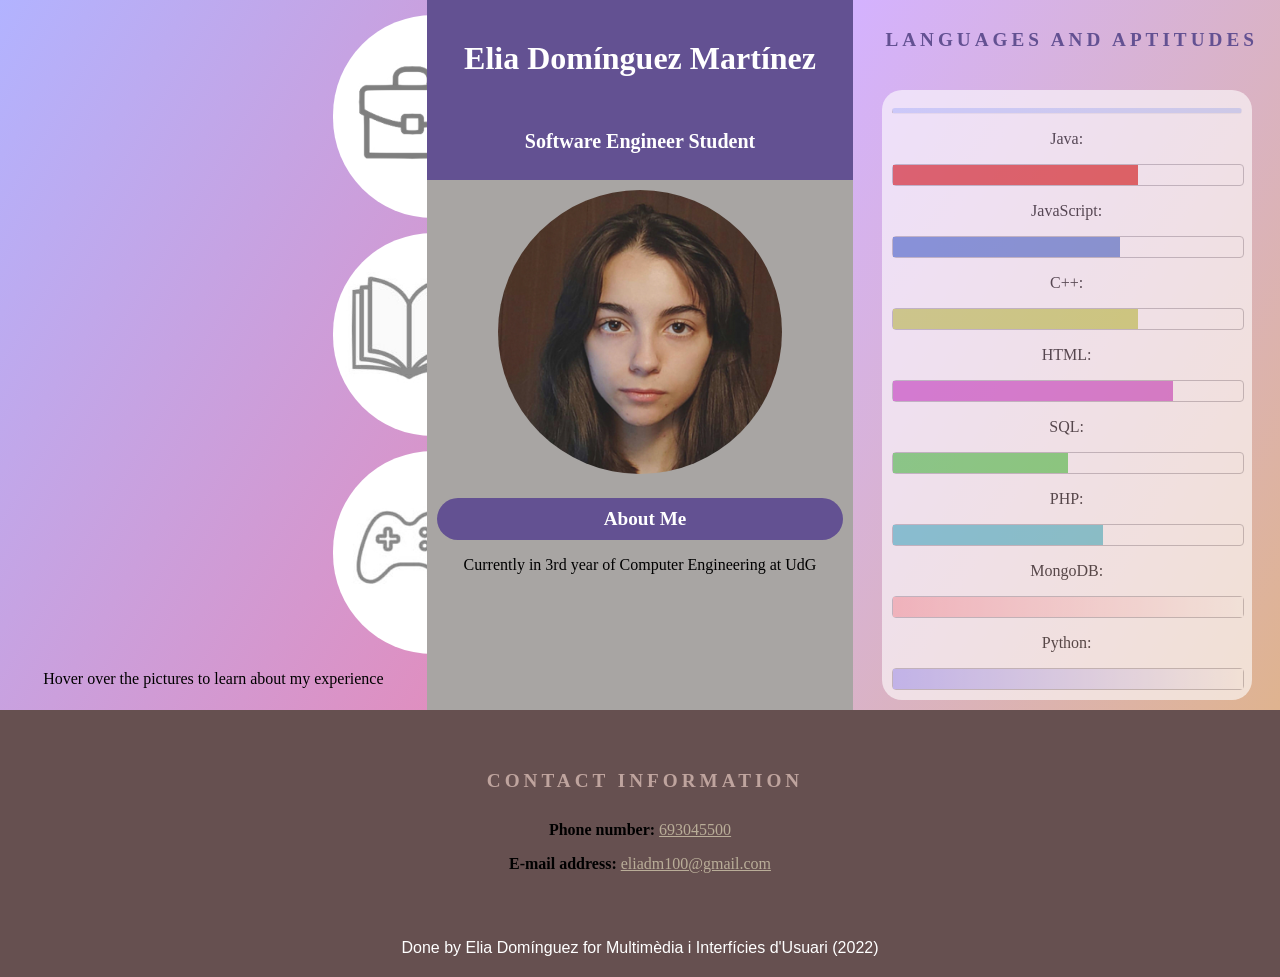
<file: index.html>
<!DOCTYPE html>
<html>
	<head>
		<title>CV Elia Dominguez</title>
		<link rel="stylesheet" type="text/css" href="style.css"> 
	</head>

	<div class="mainflex">
			<div class="smallflex" style="background-image: linear-gradient(to bottom right, rgb(178, 179, 255), rgb(223, 143, 192));">
					<div class="icon"style="background-color:white;background-image:url('work.jpg')">
						<p id="textart" ><br><b>Tots Hi Som:</b> Volunteer work as room assistant (2017-2020, Figueres)<br><br>
						<b>Acadèmia Fita:</b> Private maths, physics, technology and English tutor(2021-2022, Figueres)
						</p>
					</div>
					<div class="icon" style="background-color:white;background-image:url('book.jpg')">
						<p id="textbook"><br><br>Native Catalan Level<br>Native Spanish Level<br>C2 in English</p>
					</div>
					<div class="icon" style="background-color:white;background-image:url('game.jpg')">
						<p id="textgame"><br>Based in <b>Figueres</b><br>Open to learn new languages
							<br>Patience and responsability<br>OK with remote working
							<br>Currently working on a Spring Boot + Android project</p>
					</div>
				<p>Hover over the pictures to learn about my experience</p>
		</div>
	<div class="smallflex" style="background-color:rgb(168, 165, 163);">
			<h1>Elia Domínguez Martínez</h1>
			<h1 style="font-size:20px;height:30px;padding: 20px;">Software Engineer Student</h1>
			<img src="foto3.jpg" style="height:40%;"
			alt="Elia D" />
			<h2>About Me</h2>
			<p>Currently in 3rd year of Computer Engineering at UdG</p>
		
	</div>
		<div class="smallflex"style>		
			<div class="capsa" >
				<h3>LANGUAGES AND APTITUDES</h3>
				<div class="detalls"> <!-- aqui va la info de cadascuna de les aptituds -->
					<hr>
					<p>Java:</p>
					<div class="barrabuida"><div class="barraplena" style="width:70%; background-color: #df2c22;"></div></div>
					<p>JavaScript:</p>
					<div class="barrabuida"><div class="barraplena" style="width:65%;background-color: rgb(85, 124, 209)"></div></div>
					<p>C++:</p>
					<div class="barrabuida"><div class="barraplena" style="width:70%;background-color: rgb(197, 209, 85)"></div></div>
					<p>HTML:</p>
					<div class="barrabuida"><div class="barraplena" style="width:80%;background-color: rgb(209, 85, 203)"></div></div>
					<p>SQL:</p>
					<div class="barrabuida"><div class="barraplena" style="width:50%;background-color: rgb(89, 209, 85)"></div></div>
					<p>PHP:</p>
					<div class="barrabuida"><div class="barraplena" style="width:60%;background-color: rgb(85, 195, 209)"></div></div>
					<p>MongoDB:</p>
					<div class="barrabuida">
						<div class="barraplena" style="width:100%;background-image: linear-gradient(to right, rgb(255, 178, 179), white);">Currently learning!</div></div>
					<p>Python:</p>
					<div class="barrabuida">
						<div class="barraplena" style="width:100%;background-image: linear-gradient(to right, rgb(178, 179, 255), white);">Currently learning!</div></div>
				</div>
			</div>
		</div>	
	</div>
		<div class="contact"> <!-- aqui va la info personal -->
			<h3 style="color:#bfa49e">CONTACT INFORMATION</h3>
			<p><b>Phone number: </b> <a href="tel:693045500">693045500</a></p>
			<p><b>E-mail address: </b><a href="mailto:eliadm100@gmail.com">eliadm100@gmail.com</a></p>
		</div>
	<footer>
		Done by Elia Domínguez for Multimèdia i Interfícies d'Usuari (2022)
	</footer>
 
</html>
</file>
<file: style.css>
h1{
	font-family:'Trebuchet MS';
	background-color:#635192;
	color: #ffffff;
	height: 70px;
	margin: 0px;
	padding-top: 40px;
}
h2{
	margin: 10px;
	border-radius: 25px;
	font-family:'Trebuchet MS';
	font-size:1.2rem; 
	background-color:#635192;
	padding: 10px;
	padding-left: 20px;
	color: #ffffff;
}

p{
	font-family:'Trebuchet MS';
}

hr{
	border-top: 5px solid #C6D8FF;
	border-radius: 5px;
}

header {
   font-family:Georgia, Times, serif;
   font-size:1.2rem; 
   background-color:#ffffff;
   padding: 10px;
   
   padding-left: 20px;
   color: #635192;
   
}

h3{
	font-family:Georgia, Times, serif;
	font-size:1.2rem; 
	padding: 10px;
	padding-left: 20px;
	color: #635192;
	text-align:center;
	font-weight: bold;
	letter-spacing: 4px;
}

h4{
	font-family:'Gill Sans';
	color: rgb(168, 159, 173);
}

.halfFlex{
	display: flex;
}

.mainflex{
	display: flex;
	position:relative;
	height: 50%;
	vertical-align: center;
	justify-content: center;
}

.smallflex{
	display:inline-block;
	align-items: center;
	justify-content: center;
	text-align:center;
	
	margin: 0px;
	width: calc(100%/3);
	background-color: white;
}



body{
   width: 100%;
   padding:0;
   margin:0;
   font-family:Verdana,Arial, serif;

}

.infoInici{
	display: flex;
	font-family:Verdana,Arial, serif;
}


.capsa{
	height:max-content;
	flex-basis: 100%;
	display: flex;
	flex-wrap: wrap;
	font-family:Verdana,Arial, serif;
	background-image: linear-gradient(to bottom right, rgb(212, 178, 255), rgb(223, 179, 143));
	justify-content: center;
	

}

.detalls{
	display: inline-block;
	margin: 10px;
	border-radius: 20px;
	font-family:Verdana,Arial, serif;
	background-color: white;
	padding: 10px;
	opacity: 0.6;
	transition-duration: 0.4s;
	object-fit: cover;
	max-height: 600px;
	min-width: 350px;
}

.detalls:hover{
	opacity: 0.8;
}

.barrabuida{
	border-radius: 4px;
	border: 1px solid rgb(178, 177, 182);
	background-color:white;
	width: 100%;
	text-align:center;
}

.barraplena{
	height: 20px;
	width: 10%; 
	background-color: #665050;
	color: transparent;
	transition-duration: 0.4s;
}

.barraplena:hover{
	color: black;
}

nav{
	background-color:#782F2B;
	padding: 5px;
}
.bio{
	flex-basis: 100%;
}

ul{
	border-left: 10px solid #635192;
	margin: 0px;
	color:#635192;
}

ul li p{
	font-size: 18px;
	color: black;
}

img{
	
	vertical-align: center;
	margin-right:10px;
	size:90%;
	margin:10px;
	border-radius:180px;
	text-align: center;
}

.icon{
	
	margin:15px;
	margin-left: 78%;
	border-radius: 100px;
	background-repeat: no-repeat;
	background-size: 150px 150px;
	width: 100%;
	height: calc(100%/3.5);
	text-align: center;
	display: flex;
    align-items: center;
	flex-direction: column;
	transition-duration: 0.4s;
	color:transparent;
}

.icon:hover{
	border-right:solid 400px white;
	margin-left: 40px;
	
	width: 100%;
	color:black;
}

.icon > p{
	padding-left: 40px;
	font-size:16px;
	width: 300px;
}


.contact {
	padding: 30px;
	background-color:#665050;
	text-align:center;
}

footer{

	background-color:#665050;
	padding: 20px;
	text-align: center;
	color:white;
}

#sentence{
	padding:30px;
	font-size: 21px;
}

#sentence:hover{
	font-size:22px;
	transition-duration: 0.8s;
	text-shadow: 1px 1px #c3c3c3;
}

a:link {
	color: #b9ad98;
	background-color: transparent;
	text-decoration: underline;
}

a:active {
	color: #888c3f;
	text-decoration: underline;
}

button{
	border-radius: 25px;
	border: 2px #635192;
	font-family:Georgia, Times, serif;
	font-size:1.2rem; 
	background-color:#ffffff;
	padding: 10px;
	padding-left: 20px;
	color: #635192;
	text-align:center;
	transition-duration: 0.4s;
}

button:hover{
	border-radius: 25px;
	font-family:Georgia, Times, serif;
	font-size:1.2rem; 
	background-color:#635192;
	padding: 10px;
	padding-left: 20px;
	color: #ffffff;
	text-align:center;
}
</file>
